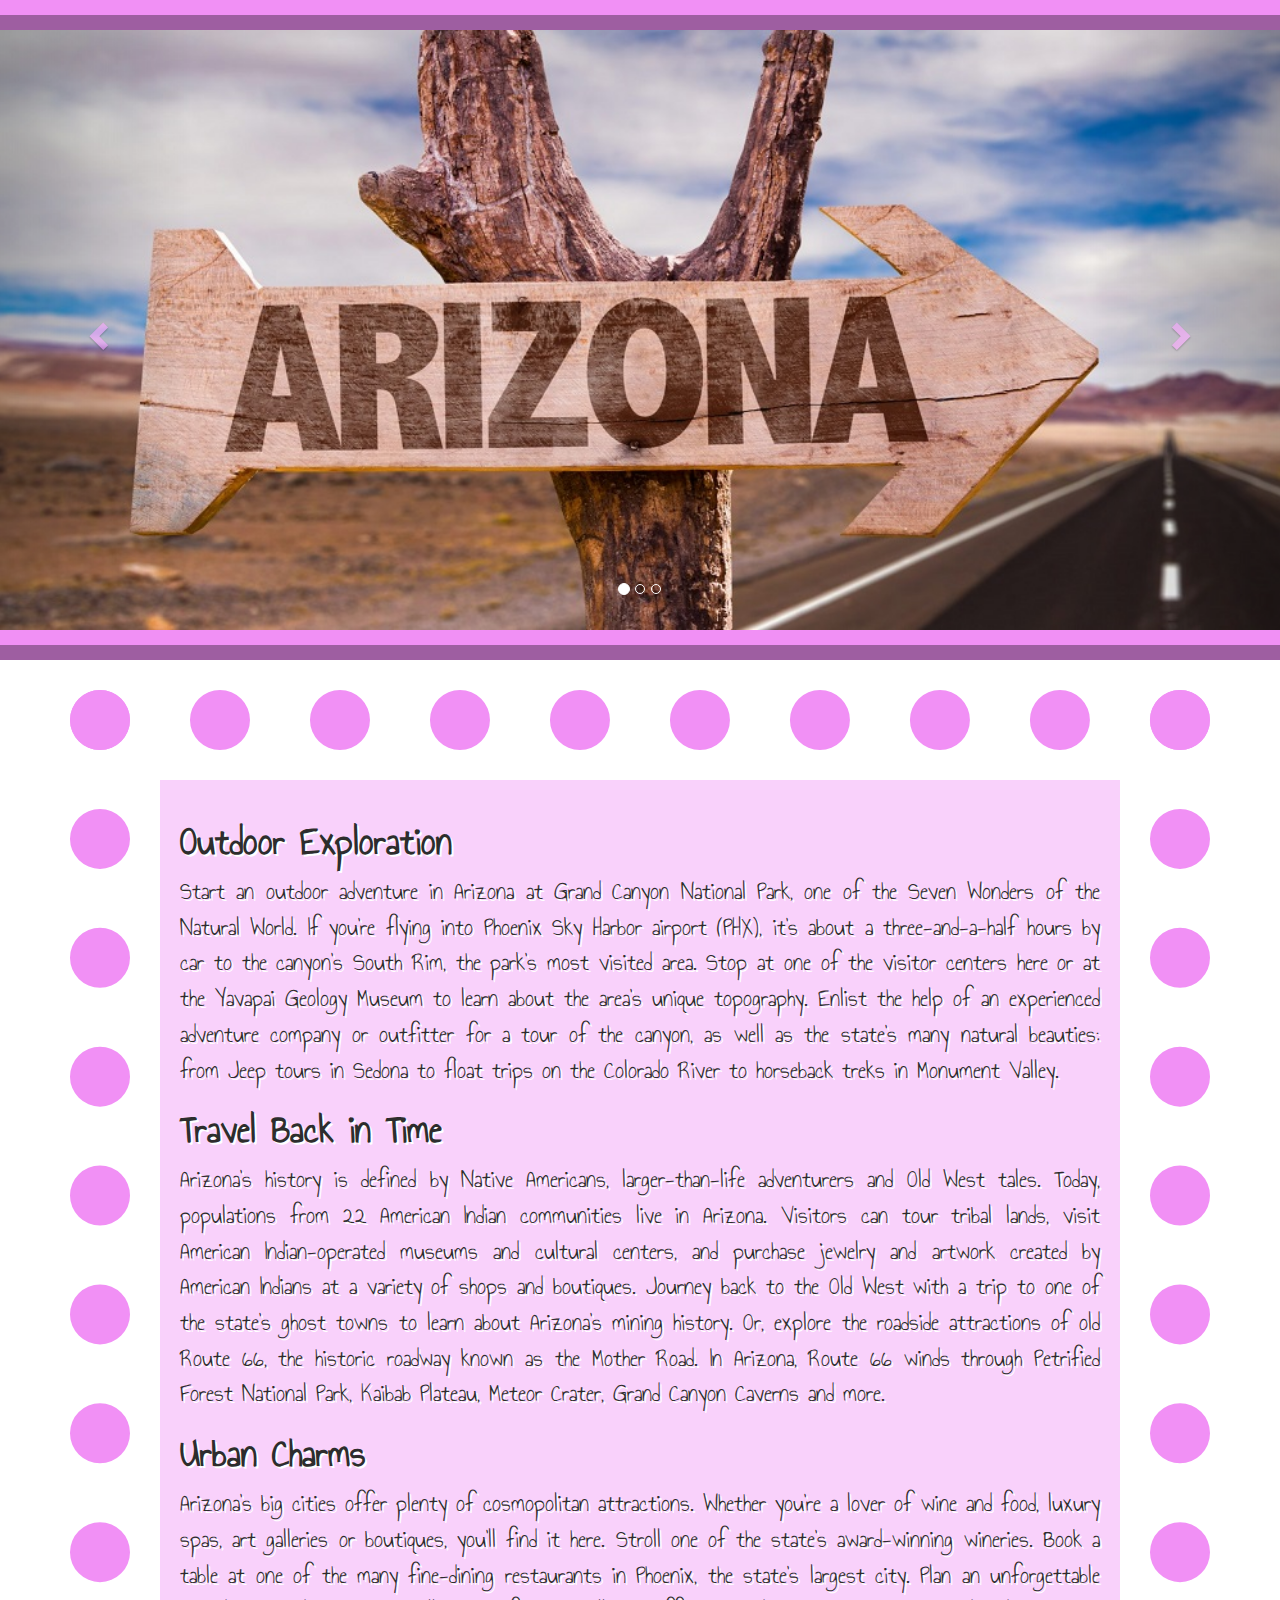
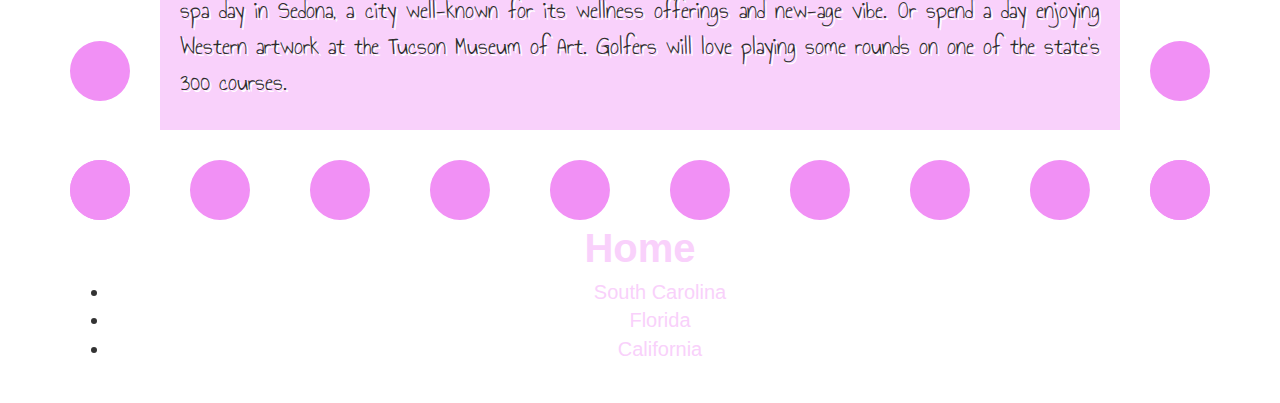
<file: Arizona.html>
<!DOCTYPE html>

<html lang="en">
    <head>

        <link rel="stylesheet" href="https://cdn.jsdelivr.net/npm/bootstrap@4.5.3/dist/css/bootstrap.min.css" integrity="sha384-TX8t27EcRE3e/ihU7zmQxVncDAy5uIKz4rEkgIXeMed4M0jlfIDPvg6uqKI2xXr2" crossorigin="anonymous">
        <script src="https://code.jquery.com/jquery-3.5.1.slim.min.js" integrity="sha384-DfXdz2htPH0lsSSs5nCTpuj/zy4C+OGpamoFVy38MVBnE+IbbVYUew+OrCXaRkfj" crossorigin="anonymous"></script>
        <script src="https://cdn.jsdelivr.net/npm/bootstrap@4.5.3/dist/js/bootstrap.bundle.min.js" integrity="sha384-ho+j7jyWK8fNQe+A12Hb8AhRq26LrZ/JpcUGGOn+Y7RsweNrtN/tE3MoK7ZeZDyx" crossorigin="anonymous"></script>
        <link href='https://fonts.googleapis.com/css?family=Annie Use Your Telescope' rel='stylesheet'>
        <title>Arizona</title>
        
<!--------------Bootstrap----------------->
    <meta charset="utf-8">
    <meta name="viewport" content="width=device-width, initial-scale=1">
    <link href="https://cdn.jsdelivr.net/npm/bootstrap@5.0.0-beta2/dist/css/bootstrap.min.css" rel="stylesheet" integrity="sha384-BmbxuPwQa2lc/FVzBcNJ7UAyJxM6wuqIj61tLrc4wSX0szH/Ev+nYRRuWlolflfl" crossorigin="anonymous"
    <link rel="stylesheet" type="text/css" href="css/bootstrap.css">
    <link href='https://fonts.googleapis.com/css?family=Pacifico' rel='stylesheet' type='text/css'>
    <link rel="stylesheet" href="https://maxcdn.bootstrapcdn.com/bootstrap/3.4.1/css/bootstrap.min.css">
    <script src="https://ajax.googleapis.com/ajax/libs/jquery/3.5.1/jquery.min.js"></script>
    <script src="https://maxcdn.bootstrapcdn.com/bootstrap/3.4.1/js/bootstrap.min.js"></script>
    <link rel="stylesheet" href="mystyle.css"> 
</head>
<!---Carousel------------------------------>
<body>
  <div class="top">
  <div id="myCarousel" class="carousel slide" data-ride="carousel">
    <!-- Indicators -->
    <ol class="carousel-indicators">
      <li data-target="#myCarousel" data-slide-to="0" class="active"></li>
      <li data-target="#myCarousel" data-slide-to="1"></li>
      <li data-target="#myCarousel" data-slide-to="2"></li>
    </ol>

    <!-- Wrapper for slides -->
    <div class="carousel-inner">
      <div class="item active">
        <div class="slide" style="background-image: url('Arizona1.jpg')"></div>
      </div>

      <div class="item">
        <div class="slide" style="background-image: url('Arizona2.jpg')"></div>
      </div>
    
      <div class="item">
        <div class="slide" style="background-image: url('Arizona3.jpg')"></div>
      </div>

    <!-- Left and right controls -->
    <a class="left carousel-control" href="#myCarousel" data-slide="prev">
      <span class="glyphicon glyphicon-chevron-left" style="color:#F190F5"></span>
      <span class="sr-only">Previous</span>
    </a>
    <a class="right carousel-control" href="#myCarousel" data-slide="next">
      <span class="glyphicon glyphicon-chevron-right" style="color:#F190F5"></span>
      <span class="sr-only">Next</span>
    </a>
  </div>
</div>
</div>
<div class="container" style="padding-top:30px; padding-bottom:30px">
  
  <div class="main">
    <div class="main_text">
<h1>Outdoor Exploration</h1>
<p>Start an outdoor adventure in Arizona at Grand Canyon National Park, one of the Seven Wonders of the Natural World. If you’re flying into Phoenix Sky Harbor airport (PHX), it’s about a three-and-a-half hours by car to the canyon’s South Rim, the park’s most visited area. Stop at one of the visitor centers here or at the Yavapai Geology Museum to learn about the area’s unique topography. Enlist the help of an experienced adventure company or outfitter for a tour of the canyon, as well as the state’s many natural beauties: from Jeep tours in Sedona to float trips on the Colorado River to horseback treks in Monument Valley.
</p>
<h1>Travel Back in Time</h1>
<p>Arizona’s history is defined by Native Americans, larger-than-life adventurers and Old West tales. Today, populations from 22 American Indian communities live in Arizona. Visitors can tour tribal lands, visit American Indian-operated museums and cultural centers, and purchase jewelry and artwork created by American Indians at a variety of shops and boutiques. Journey back to the Old West with a trip to one of the state’s ghost towns to learn about Arizona’s mining history. Or, explore the roadside attractions of old Route 66, the historic roadway known as the Mother Road. In Arizona, Route 66 winds through Petrified Forest National Park, Kaibab Plateau, Meteor Crater, Grand Canyon Caverns and more.
</p>
<h1>Urban Charms</h1>
<p>Arizona’s big cities offer plenty of cosmopolitan attractions. Whether you’re a lover of wine and food, luxury spas, art galleries or boutiques, you’ll find it here. Stroll one of the state’s award-winning wineries. Book a table at one of the many fine-dining restaurants in Phoenix, the state’s largest city. Plan an unforgettable spa day in Sedona, a city well-known for its wellness offerings and new-age vibe. Or spend a day enjoying Western artwork at the Tucson Museum of Art. Golfers will love playing some rounds on one of the state’s 300 courses.
</p>
    </div>   
  </div>
  <div class="footer_home">
			<a href="https://ide-bb6c96f85c6f49128bc6875d959c8b27-8080.cs50.ws/index.html" class="button">Home</a>


		</div>
<ul class="footer">
  
      <li class="d-inline-block ms-5"><a href="https://ide-bb6c96f85c6f49128bc6875d959c8b27-8080.cs50.ws/South%20Carolina.html">South Carolina</a></li>
      <li class="d-inline-block ms-5"><a href="https://ide-bb6c96f85c6f49128bc6875d959c8b27-8080.cs50.ws/South%20Carolina.html">Florida</a></li>
      <li class="d-inline-block ms-5"><a href="https://ide-bb6c96f85c6f49128bc6875d959c8b27-8080.cs50.ws/California.html">California</a></li>
    </ul>
  
  
  
  
  
  
  
  
  
  
  
  
  
  
  
  
  
</div>
    <script src="https://cdn.jsdelivr.net/npm/@popperjs/core@2.6.0/dist/umd/popper.min.js" integrity="sha384-KsvD1yqQ1/1+IA7gi3P0tyJcT3vR+NdBTt13hSJ2lnve8agRGXTTyNaBYmCR/Nwi" crossorigin="anonymous"></script>
    <script src="https://cdn.jsdelivr.net/npm/bootstrap@5.0.0-beta2/dist/js/bootstrap.min.js" integrity="sha384-nsg8ua9HAw1y0W1btsyWgBklPnCUAFLuTMS2G72MMONqmOymq585AcH49TLBQObG" crossorigin="anonymous"></script>
    <script src="js/bootstrap.min.js"></script>
</body>
</html>
</file>
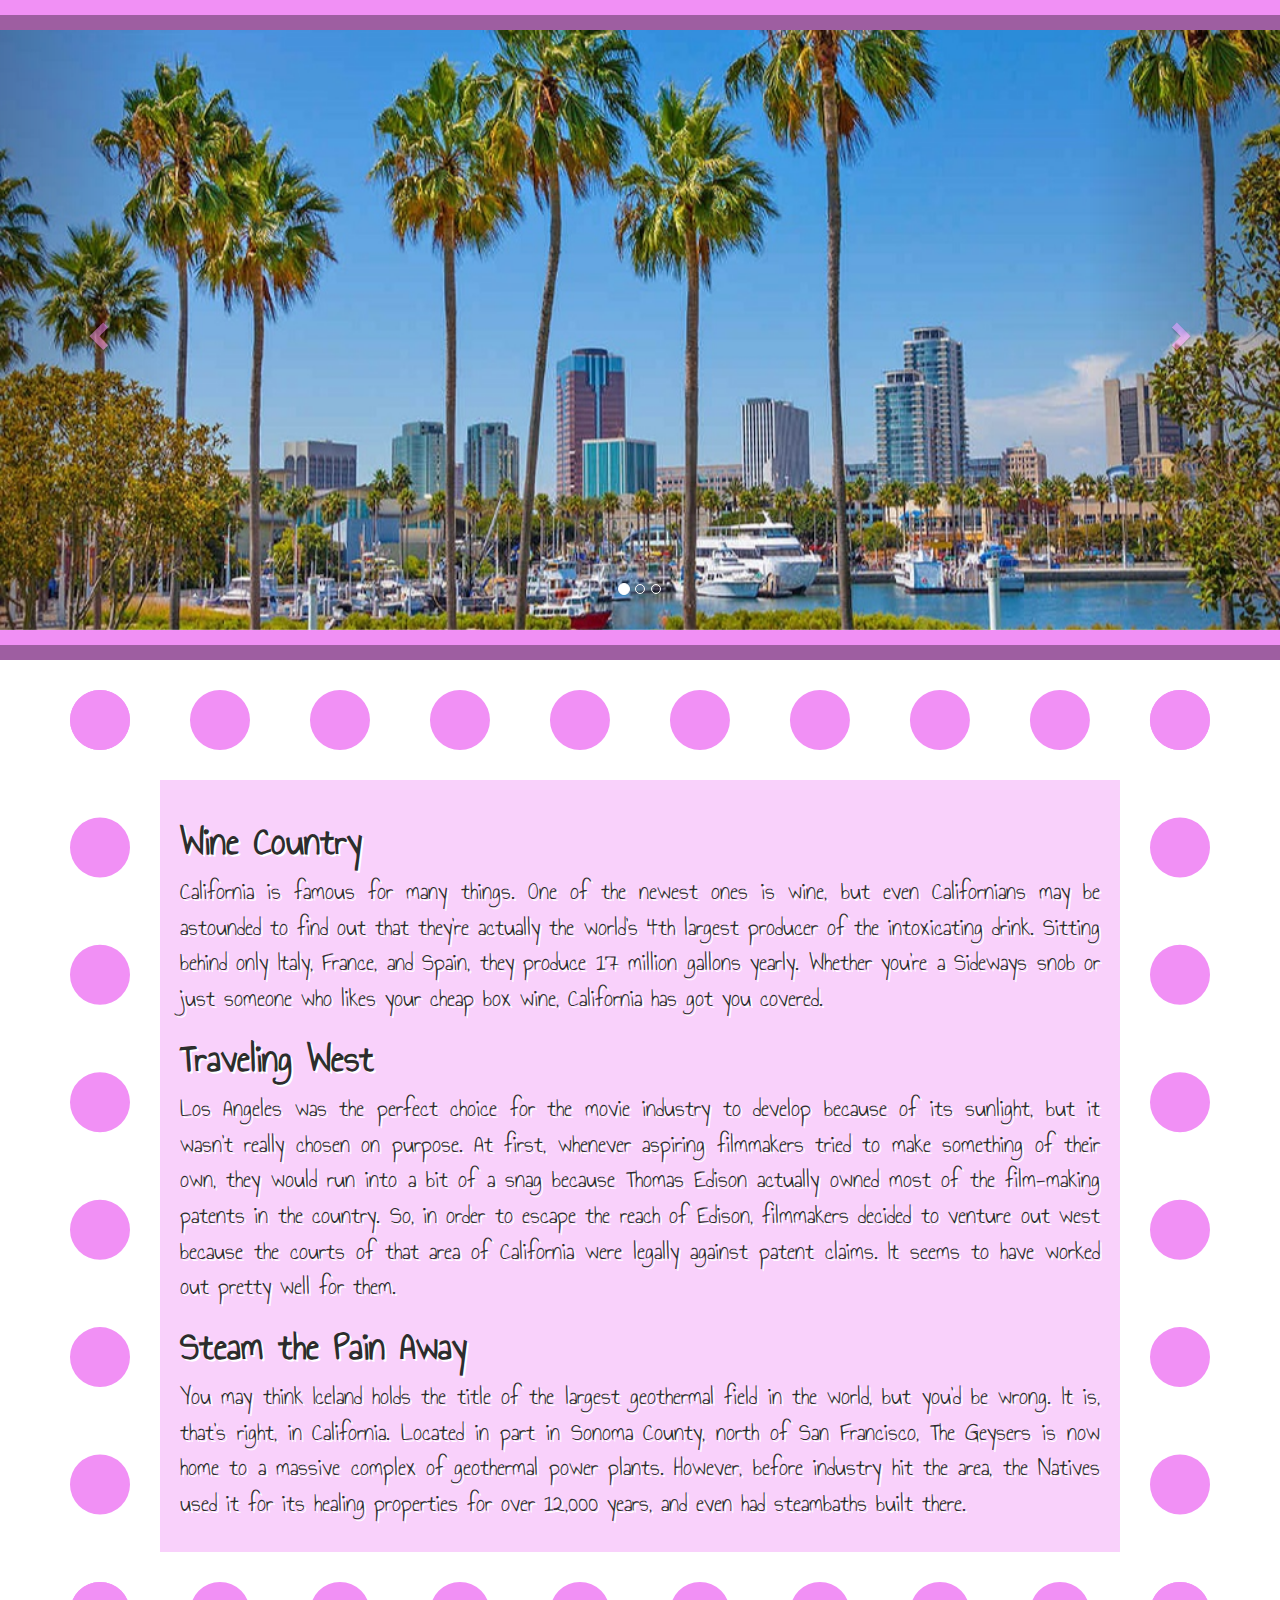
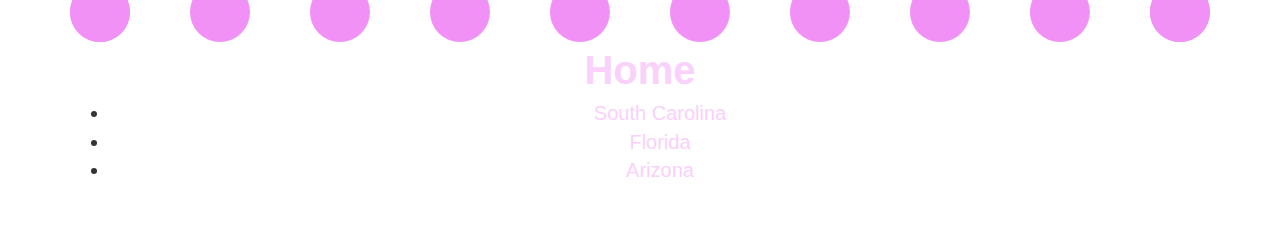
<file: California.html>
<!DOCTYPE html>

<html lang="en">
    <head>

        <link rel="stylesheet" href="https://cdn.jsdelivr.net/npm/bootstrap@4.5.3/dist/css/bootstrap.min.css" integrity="sha384-TX8t27EcRE3e/ihU7zmQxVncDAy5uIKz4rEkgIXeMed4M0jlfIDPvg6uqKI2xXr2" crossorigin="anonymous">
        <script src="https://code.jquery.com/jquery-3.5.1.slim.min.js" integrity="sha384-DfXdz2htPH0lsSSs5nCTpuj/zy4C+OGpamoFVy38MVBnE+IbbVYUew+OrCXaRkfj" crossorigin="anonymous"></script>
        <script src="https://cdn.jsdelivr.net/npm/bootstrap@4.5.3/dist/js/bootstrap.bundle.min.js" integrity="sha384-ho+j7jyWK8fNQe+A12Hb8AhRq26LrZ/JpcUGGOn+Y7RsweNrtN/tE3MoK7ZeZDyx" crossorigin="anonymous"></script>
        <link href='https://fonts.googleapis.com/css?family=Annie Use Your Telescope' rel='stylesheet'>
        <title>California</title>
        
<!--------------Bootstrap----------------->
    <meta charset="utf-8">
    <meta name="viewport" content="width=device-width, initial-scale=1">
    <link href="https://cdn.jsdelivr.net/npm/bootstrap@5.0.0-beta2/dist/css/bootstrap.min.css" rel="stylesheet" integrity="sha384-BmbxuPwQa2lc/FVzBcNJ7UAyJxM6wuqIj61tLrc4wSX0szH/Ev+nYRRuWlolflfl" crossorigin="anonymous"
    <link rel="stylesheet" type="text/css" href="css/bootstrap.css">
    <link href='https://fonts.googleapis.com/css?family=Pacifico' rel='stylesheet' type='text/css'>
    <link rel="stylesheet" href="https://maxcdn.bootstrapcdn.com/bootstrap/3.4.1/css/bootstrap.min.css">
    <script src="https://ajax.googleapis.com/ajax/libs/jquery/3.5.1/jquery.min.js"></script>
    <script src="https://maxcdn.bootstrapcdn.com/bootstrap/3.4.1/js/bootstrap.min.js"></script>
    <link rel="stylesheet" href="mystyle.css"> 
</head>
<!---Carousel------------------------------>
<body>
  <div class="top">
  <div id="myCarousel" class="carousel slide" data-ride="carousel">
    <!-- Indicators -->
    <ol class="carousel-indicators">
      <li data-target="#myCarousel" data-slide-to="0" class="active"></li>
      <li data-target="#myCarousel" data-slide-to="1"></li>
      <li data-target="#myCarousel" data-slide-to="2"></li>
    </ol>

    <!-- Wrapper for slides -->
    <div class="carousel-inner">
      <div class="item active">
        <div class="slide" style="background-image: url('California1.jpg')"></div>
      </div>

      <div class="item">
        <div class="slide" style="background-image: url('California2.jpg')"></div>
      </div>
    
      <div class="item">
        <div class="slide" style="background-image: url('California3.jpg')"></div>
      </div>

    <!-- Left and right controls -->
    <a class="left carousel-control" href="#myCarousel" data-slide="prev">
      <span class="glyphicon glyphicon-chevron-left" style="color:#F190F5"></span>
      <span class="sr-only">Previous</span>
    </a>
    <a class="right carousel-control" href="#myCarousel" data-slide="next">
      <span class="glyphicon glyphicon-chevron-right" style="color:#F190F5"></span>
      <span class="sr-only">Next</span>
    </a>
  </div>
</div>
</div>
<div class="container" style="padding-top:30px; padding-bottom:30px">
  
  <div class="main">
    <div class="main_text">
<h1>Wine Country</h1>
<p>California is famous for many things. One of the newest ones is wine, but even Californians may be astounded to find out that they’re actually the world’s 4th largest producer of the intoxicating drink. Sitting behind only Italy, France, and Spain, they produce 17 million gallons yearly. Whether you’re a Sideways snob or just someone who likes your cheap box wine, California has got you covered.
  </p>
<h1>Traveling West</h1>
<p>Los Angeles was the perfect choice for the movie industry to develop because of its sunlight, but it wasn’t really chosen on purpose. At first, whenever aspiring filmmakers tried to make something of their own, they would run into a bit of a snag because Thomas Edison actually owned most of the film-making patents in the country. So, in order to escape the reach of Edison, filmmakers decided to venture out west because the courts of that area of California were legally against patent claims. It seems to have worked out pretty well for them.
  </p>
<h1>Steam the Pain Away</h1>
<p>You may think Iceland holds the title of the largest geothermal field in the world, but you’d be wrong. It is, that’s right, in California. Located in part in Sonoma County, north of San Francisco, The Geysers is now home to a massive complex of geothermal power plants. However, before industry hit the area, the Natives used it for its healing properties for over 12,000 years, and even had steambaths built there.
  </p>   
    </div>   
  </div>
  <div class="footer_home">
			<a href="https://ide-bb6c96f85c6f49128bc6875d959c8b27-8080.cs50.ws/index.html" class="button">Home</a>


		</div>
<ul class="footer">
  
      <li class="d-inline-block ms-5"><a href="https://ide-bb6c96f85c6f49128bc6875d959c8b27-8080.cs50.ws/South%20Carolina.html">South Carolina</a></li>
      <li class="d-inline-block ms-5"><a href="https://ide-bb6c96f85c6f49128bc6875d959c8b27-8080.cs50.ws/South%20Carolina.html">Florida</a></li>
      <li class="d-inline-block ms-5"><a href="https://ide-bb6c96f85c6f49128bc6875d959c8b27-8080.cs50.ws/California.html">Arizona</a></li>
    </ul>
  
  
  
  
  
  
  
  
  
  
  
  
  
  
  
  
  
</div>
    <script src="https://cdn.jsdelivr.net/npm/@popperjs/core@2.6.0/dist/umd/popper.min.js" integrity="sha384-KsvD1yqQ1/1+IA7gi3P0tyJcT3vR+NdBTt13hSJ2lnve8agRGXTTyNaBYmCR/Nwi" crossorigin="anonymous"></script>
    <script src="https://cdn.jsdelivr.net/npm/bootstrap@5.0.0-beta2/dist/js/bootstrap.min.js" integrity="sha384-nsg8ua9HAw1y0W1btsyWgBklPnCUAFLuTMS2G72MMONqmOymq585AcH49TLBQObG" crossorigin="anonymous"></script>
    <script src="js/bootstrap.min.js"></script>
</body>
</html>
</file>
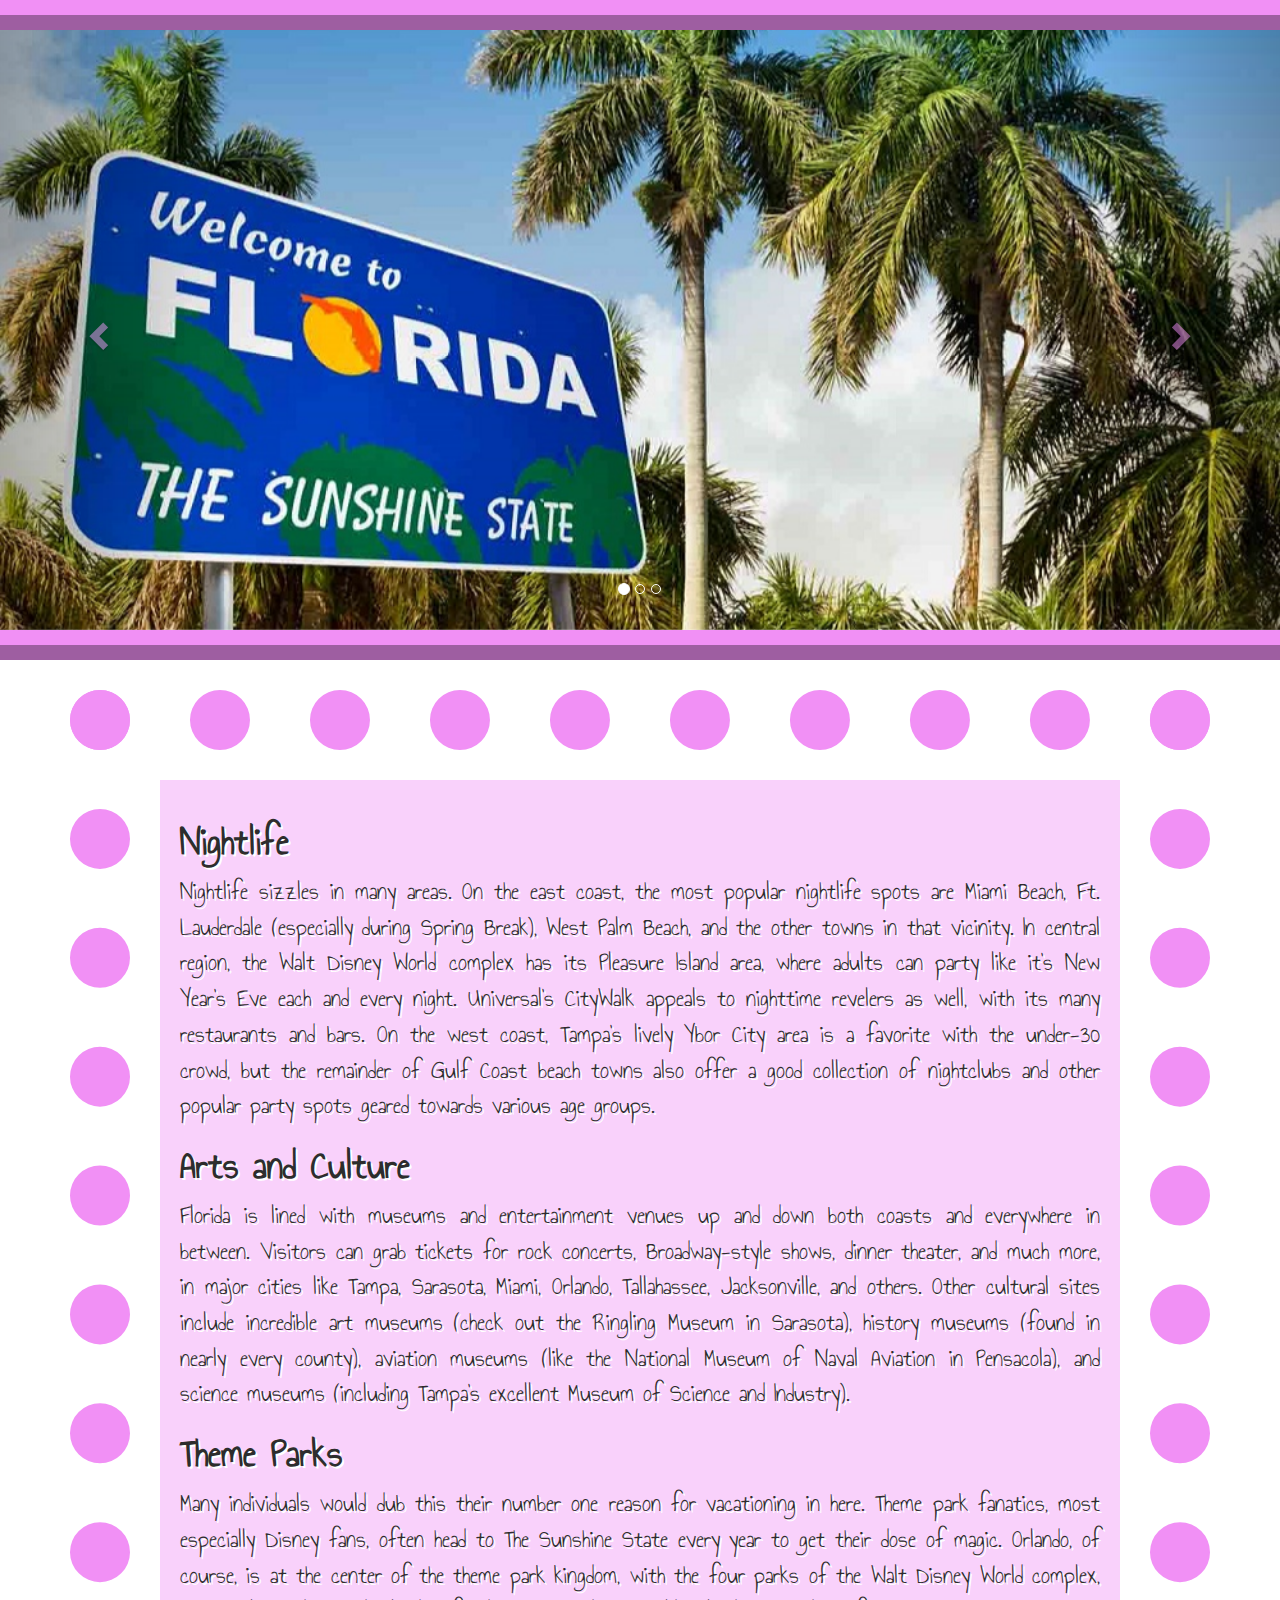
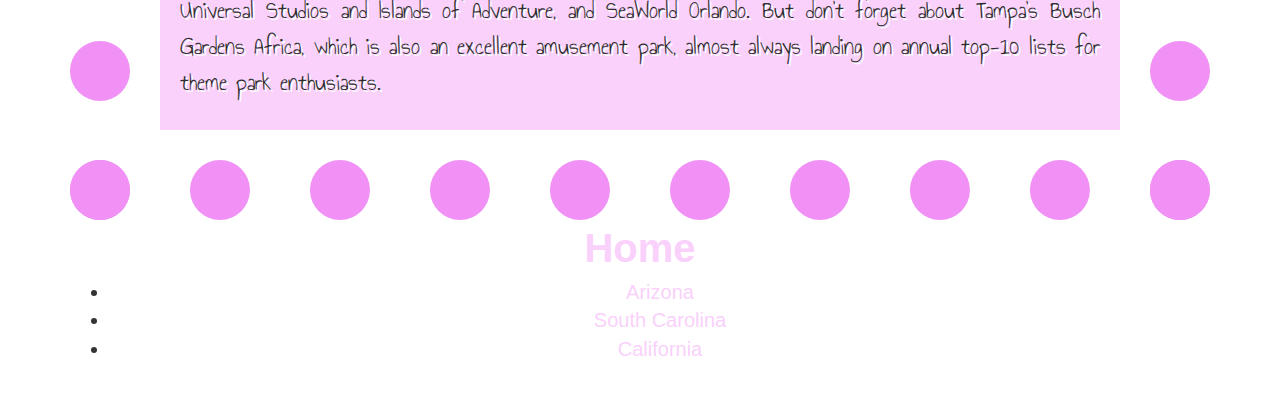
<file: Florida.html>
<!DOCTYPE html>

<html lang="en">
    <head>

        <link rel="stylesheet" href="https://cdn.jsdelivr.net/npm/bootstrap@4.5.3/dist/css/bootstrap.min.css" integrity="sha384-TX8t27EcRE3e/ihU7zmQxVncDAy5uIKz4rEkgIXeMed4M0jlfIDPvg6uqKI2xXr2" crossorigin="anonymous">
        <script src="https://code.jquery.com/jquery-3.5.1.slim.min.js" integrity="sha384-DfXdz2htPH0lsSSs5nCTpuj/zy4C+OGpamoFVy38MVBnE+IbbVYUew+OrCXaRkfj" crossorigin="anonymous"></script>
        <script src="https://cdn.jsdelivr.net/npm/bootstrap@4.5.3/dist/js/bootstrap.bundle.min.js" integrity="sha384-ho+j7jyWK8fNQe+A12Hb8AhRq26LrZ/JpcUGGOn+Y7RsweNrtN/tE3MoK7ZeZDyx" crossorigin="anonymous"></script>
        <link href='https://fonts.googleapis.com/css?family=Annie Use Your Telescope' rel='stylesheet'>
        <title>Florida</title>
        
<!--------------Bootstrap----------------->
    <meta charset="utf-8">
    <meta name="viewport" content="width=device-width, initial-scale=1">
    <link href="https://cdn.jsdelivr.net/npm/bootstrap@5.0.0-beta2/dist/css/bootstrap.min.css" rel="stylesheet" integrity="sha384-BmbxuPwQa2lc/FVzBcNJ7UAyJxM6wuqIj61tLrc4wSX0szH/Ev+nYRRuWlolflfl" crossorigin="anonymous"
    <link rel="stylesheet" type="text/css" href="css/bootstrap.css">
    <link href='https://fonts.googleapis.com/css?family=Pacifico' rel='stylesheet' type='text/css'>
    <link rel="stylesheet" href="https://maxcdn.bootstrapcdn.com/bootstrap/3.4.1/css/bootstrap.min.css">
    <script src="https://ajax.googleapis.com/ajax/libs/jquery/3.5.1/jquery.min.js"></script>
    <script src="https://maxcdn.bootstrapcdn.com/bootstrap/3.4.1/js/bootstrap.min.js"></script>
    <link rel="stylesheet" href="mystyle.css"> 
</head>
<!---Carousel------------------------------>
<body>
  <div class="top">
  <div id="myCarousel" class="carousel slide" data-ride="carousel">
    <!-- Indicators -->
    <ol class="carousel-indicators">
      <li data-target="#myCarousel" data-slide-to="0" class="active"></li>
      <li data-target="#myCarousel" data-slide-to="1"></li>
      <li data-target="#myCarousel" data-slide-to="2"></li>
    </ol>

    <!-- Wrapper for slides -->
    <div class="carousel-inner">
      <div class="item active">
        <div class="slide" style="background-image: url('Florida1.jpg')"></div>
      </div>

      <div class="item">
        <div class="slide" style="background-image: url('Florida2.jpg')"></div>
      </div>
    
      <div class="item">
        <div class="slide" style="background-image: url('Florida3.jpg')"></div>
      </div>

    <!-- Left and right controls -->
    <a class="left carousel-control" href="#myCarousel" data-slide="prev">
      <span class="glyphicon glyphicon-chevron-left" style="color:#F190F5"></span>
      <span class="sr-only">Previous</span>
    </a>
    <a class="right carousel-control" href="#myCarousel" data-slide="next">
      <span class="glyphicon glyphicon-chevron-right" style="color:#F190F5"></span>
      <span class="sr-only">Next</span>
    </a>
  </div>
</div>
</div>
<div class="container" style="padding-top:30px; padding-bottom:30px">
  
  <div class="main">
    <div class="main_text">
<h1>Nightlife</h1>
 <p>Nightlife sizzles in many areas. On the east coast, the most popular nightlife spots are Miami Beach, Ft. Lauderdale (especially during Spring Break), West Palm Beach, and the other towns in that vicinity. In central region, the Walt Disney World complex has its Pleasure Island area, where adults can party like it's New Year's Eve each and every night. Universal's CityWalk appeals to nighttime revelers as well, with its many restaurants and bars. On the west coast, Tampa's lively Ybor City area is a favorite with the under-30 crowd, but the remainder of Gulf Coast beach towns also offer a good collection of nightclubs and other popular party spots geared towards various age groups.  </p>
  </p>
<h1>Arts and Culture</h1>
<p>Florida is lined with museums and entertainment venues up and down both coasts and everywhere in between. Visitors can grab tickets for rock concerts, Broadway-style shows, dinner theater, and much more, in major cities like Tampa, Sarasota, Miami, Orlando, Tallahassee, Jacksonville, and others. Other cultural sites include incredible art museums (check out the Ringling Museum in Sarasota), history museums (found in nearly every county), aviation museums (like the National Museum of Naval Aviation in Pensacola), and science museums (including Tampa's excellent Museum of Science and Industry).
  </p>
<h1>Theme Parks</h1>
<p>Many individuals would dub this their number one reason for vacationing in here. Theme park fanatics, most especially Disney fans, often head to The Sunshine State every year to get their dose of magic. Orlando, of course, is at the center of the theme park kingdom, with the four parks of the Walt Disney World complex, Universal Studios and Islands of Adventure, and SeaWorld Orlando. But don't forget about Tampa's Busch Gardens Africa, which is also an excellent amusement park, almost always landing on annual top-10 lists for theme park enthusiasts.
  </p>
    </div>   
  </div>
  <div class="footer_home">
			<a href="https://ide-bb6c96f85c6f49128bc6875d959c8b27-8080.cs50.ws/index.html" class="button">Home</a>


		</div>
<ul class="footer">
  
      <li class="d-inline-block ms-5"><a href="https://ide-bb6c96f85c6f49128bc6875d959c8b27-8080.cs50.ws/Arizona.html">Arizona</a></li>
      <li class="d-inline-block ms-5"><a href="https://ide-bb6c96f85c6f49128bc6875d959c8b27-8080.cs50.ws/South%20Carolina.html">South Carolina</a></li>
      <li class="d-inline-block ms-5"><a href="https://ide-bb6c96f85c6f49128bc6875d959c8b27-8080.cs50.ws/California.html">California</a></li>
    </ul>
  
  
  
  
  
  
  
  
  
  
  
  
  
  
  
  
  
</div>
    <script src="https://cdn.jsdelivr.net/npm/@popperjs/core@2.6.0/dist/umd/popper.min.js" integrity="sha384-KsvD1yqQ1/1+IA7gi3P0tyJcT3vR+NdBTt13hSJ2lnve8agRGXTTyNaBYmCR/Nwi" crossorigin="anonymous"></script>
    <script src="https://cdn.jsdelivr.net/npm/bootstrap@5.0.0-beta2/dist/js/bootstrap.min.js" integrity="sha384-nsg8ua9HAw1y0W1btsyWgBklPnCUAFLuTMS2G72MMONqmOymq585AcH49TLBQObG" crossorigin="anonymous"></script>
    <script src="js/bootstrap.min.js"></script>
</body>
</html>
</file>
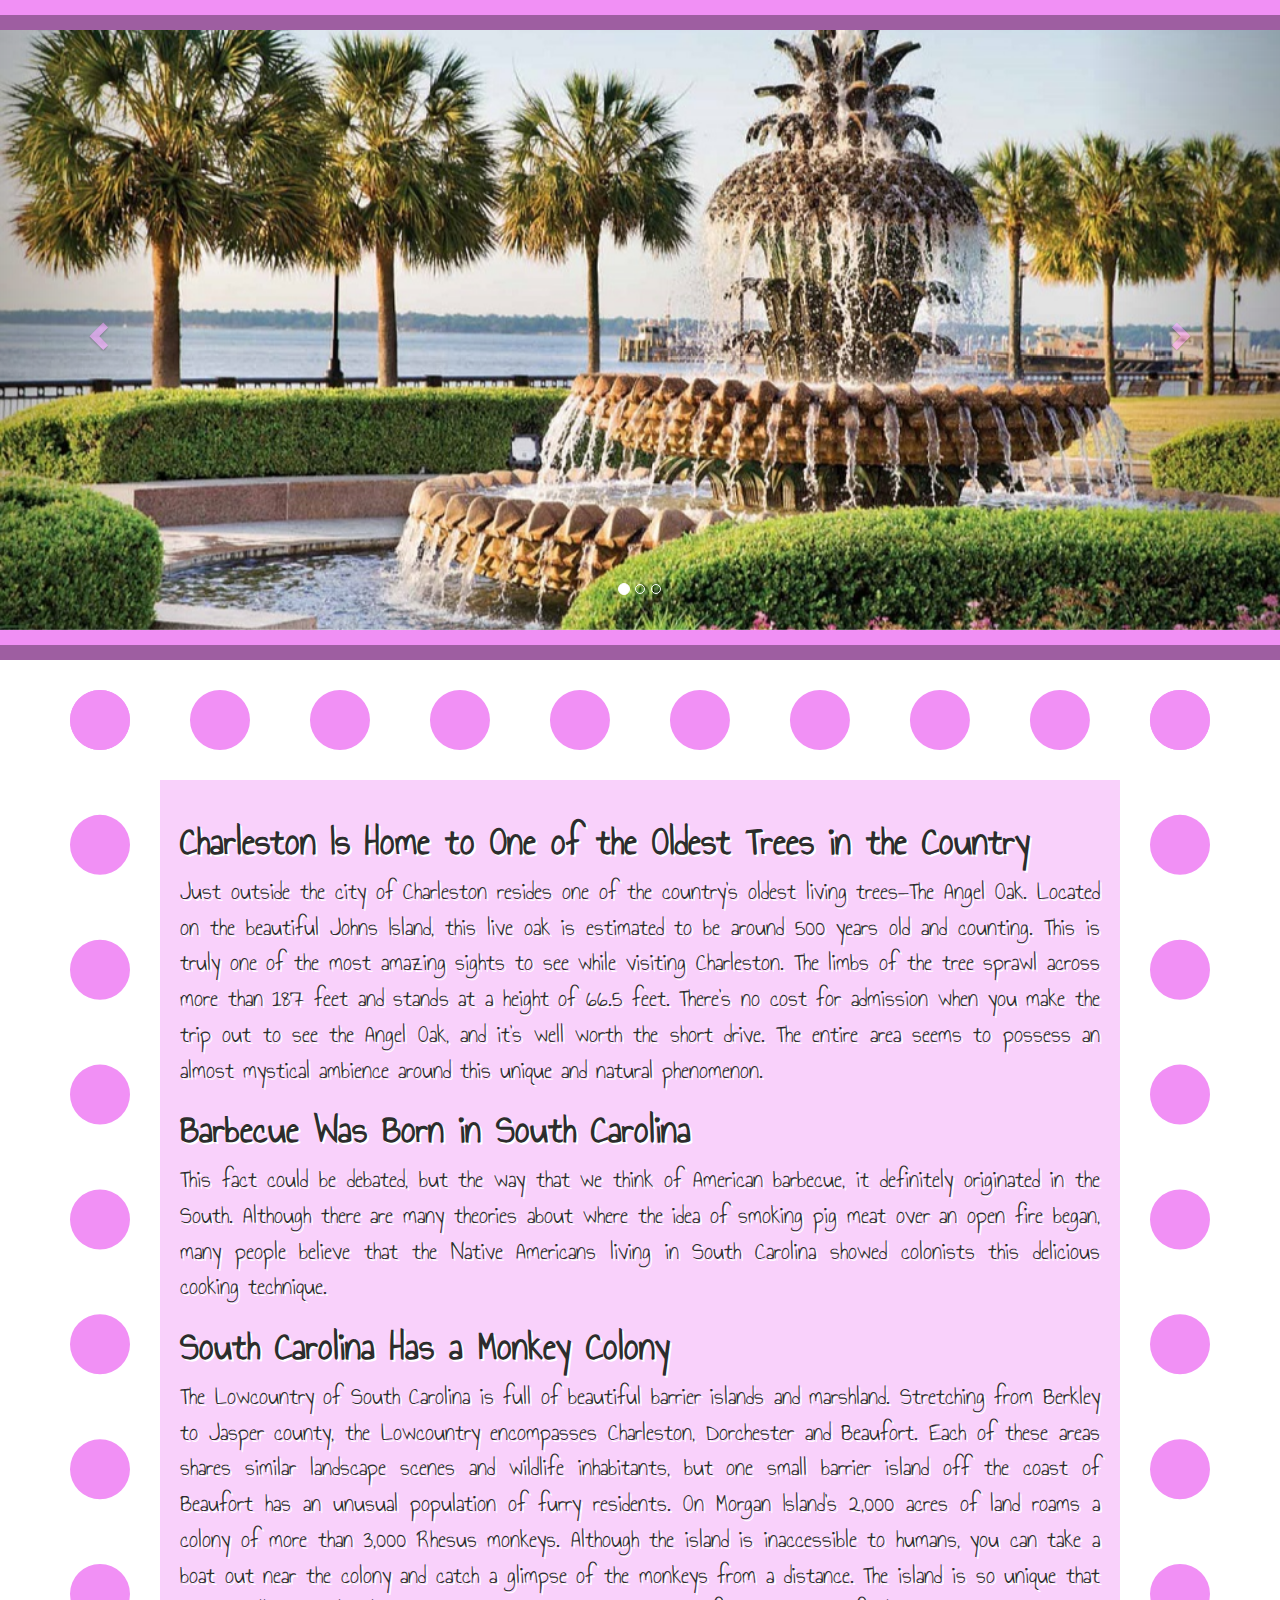
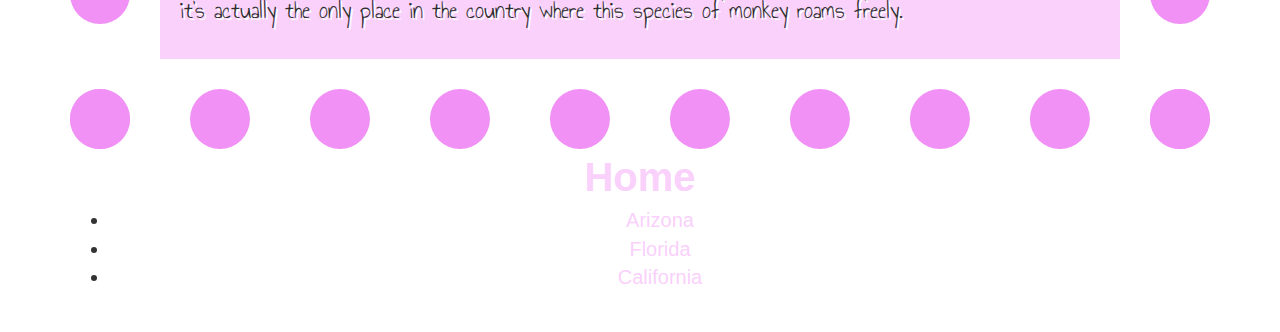
<file: South Carolina.html>
<!DOCTYPE html>

<html lang="en">
    <head>

        <link rel="stylesheet" href="https://cdn.jsdelivr.net/npm/bootstrap@4.5.3/dist/css/bootstrap.min.css" integrity="sha384-TX8t27EcRE3e/ihU7zmQxVncDAy5uIKz4rEkgIXeMed4M0jlfIDPvg6uqKI2xXr2" crossorigin="anonymous">
        <script src="https://code.jquery.com/jquery-3.5.1.slim.min.js" integrity="sha384-DfXdz2htPH0lsSSs5nCTpuj/zy4C+OGpamoFVy38MVBnE+IbbVYUew+OrCXaRkfj" crossorigin="anonymous"></script>
        <script src="https://cdn.jsdelivr.net/npm/bootstrap@4.5.3/dist/js/bootstrap.bundle.min.js" integrity="sha384-ho+j7jyWK8fNQe+A12Hb8AhRq26LrZ/JpcUGGOn+Y7RsweNrtN/tE3MoK7ZeZDyx" crossorigin="anonymous"></script>
        <link href='https://fonts.googleapis.com/css?family=Annie Use Your Telescope' rel='stylesheet'>
        <title>South Carolina</title>
        
<!--------------Bootstrap----------------->
    <meta charset="utf-8">
    <meta name="viewport" content="width=device-width, initial-scale=1">
    <link href="https://cdn.jsdelivr.net/npm/bootstrap@5.0.0-beta2/dist/css/bootstrap.min.css" rel="stylesheet" integrity="sha384-BmbxuPwQa2lc/FVzBcNJ7UAyJxM6wuqIj61tLrc4wSX0szH/Ev+nYRRuWlolflfl" crossorigin="anonymous"
    <link rel="stylesheet" type="text/css" href="css/bootstrap.css">
    <link href='https://fonts.googleapis.com/css?family=Pacifico' rel='stylesheet' type='text/css'>
    <link rel="stylesheet" href="https://maxcdn.bootstrapcdn.com/bootstrap/3.4.1/css/bootstrap.min.css">
    <script src="https://ajax.googleapis.com/ajax/libs/jquery/3.5.1/jquery.min.js"></script>
    <script src="https://maxcdn.bootstrapcdn.com/bootstrap/3.4.1/js/bootstrap.min.js"></script>
    <link rel="stylesheet" href="mystyle.css"> 
</head>
<!---Carousel------------------------------>
<body>
  <div class="top">
  <div id="myCarousel" class="carousel slide" data-ride="carousel">
    <!-- Indicators -->
    <ol class="carousel-indicators">
      <li data-target="#myCarousel" data-slide-to="0" class="active"></li>
      <li data-target="#myCarousel" data-slide-to="1"></li>
      <li data-target="#myCarousel" data-slide-to="2"></li>
    </ol>

    <!-- Wrapper for slides -->
    <div class="carousel-inner">
      <div class="item active">
        <div class="slide" style="background-image: url('South Carolina1.jpg')"></div>
      </div>

      <div class="item">
        <div class="slide" style="background-image: url('South Carolina2.jpg')"></div>
      </div>
    
      <div class="item">
        <div class="slide" style="background-image: url('South Carolina3.jpg')"></div>
      </div>

    <!-- Left and right controls -->
    <a class="left carousel-control" href="#myCarousel" data-slide="prev">
      <span class="glyphicon glyphicon-chevron-left" style="color:#F190F5"></span>
      <span class="sr-only">Previous</span>
    </a>
    <a class="right carousel-control" href="#myCarousel" data-slide="next">
      <span class="glyphicon glyphicon-chevron-right" style="color:#F190F5"></span>
      <span class="sr-only">Next</span>
    </a>
  </div>
</div>
</div>
<div class="container" style="padding-top:30px; padding-bottom:30px">
  
  <div class="main">
    <div class="main_text">
<h1>Charleston Is Home to One of the Oldest Trees in the Country</h1>
<p>Just outside the city of Charleston resides one of the country’s oldest living trees—The Angel Oak. Located on the beautiful Johns Island, this live oak is estimated to be around 500 years old and counting. This is truly one of the most amazing sights to see while visiting Charleston. The limbs of the tree sprawl across more than 187 feet and stands at a height of 66.5 feet. There’s no cost for admission when you make the trip out to see the Angel Oak, and it’s well worth the short drive. The entire area seems to possess an almost mystical ambience around this unique and natural phenomenon.
  </p>
<h1>Barbecue Was Born in South Carolina</h1>
<p>This fact could be debated, but the way that we think of American barbecue, it definitely originated in the South. Although there are many theories about where the idea of smoking pig meat over an open fire began, many people believe that the Native Americans living in South Carolina showed colonists this delicious cooking technique.
  </p>
<h1>South Carolina Has a Monkey Colony</h1>
<p>The Lowcountry of South Carolina is full of beautiful barrier islands and marshland. Stretching from Berkley to Jasper county, the Lowcountry encompasses Charleston, Dorchester and Beaufort. Each of these areas shares similar landscape scenes and wildlife inhabitants, but one small barrier island off the coast of Beaufort has an unusual population of furry residents. On Morgan Island’s 2,000 acres of land roams a colony of more than 3,000 Rhesus monkeys. Although the island is inaccessible to humans, you can take a boat out near the colony and catch a glimpse of the monkeys from a distance. The island is so unique that it’s actually the only place in the country where this species of monkey roams freely.
  </p>  
    </div>   
  </div>
  <div class="footer_home">
			<a href="https://ide-bb6c96f85c6f49128bc6875d959c8b27-8080.cs50.ws/index.html" class="button">Home</a>


		</div>
<ul class="footer">
  
      <li class="d-inline-block ms-5"><a href="https://ide-bb6c96f85c6f49128bc6875d959c8b27-8080.cs50.ws/Arizona.html">Arizona</a></li>
      <li class="d-inline-block ms-5"><a href="https://ide-bb6c96f85c6f49128bc6875d959c8b27-8080.cs50.ws/South%20Carolina.html">Florida</a></li>
      <li class="d-inline-block ms-5"><a href="https://ide-bb6c96f85c6f49128bc6875d959c8b27-8080.cs50.ws/California.html">California</a></li>
    </ul>
  
  
  
  
  
  
  
  
  
  
  
  
  
  
  
  
  
</div>
    <script src="https://cdn.jsdelivr.net/npm/@popperjs/core@2.6.0/dist/umd/popper.min.js" integrity="sha384-KsvD1yqQ1/1+IA7gi3P0tyJcT3vR+NdBTt13hSJ2lnve8agRGXTTyNaBYmCR/Nwi" crossorigin="anonymous"></script>
    <script src="https://cdn.jsdelivr.net/npm/bootstrap@5.0.0-beta2/dist/js/bootstrap.min.js" integrity="sha384-nsg8ua9HAw1y0W1btsyWgBklPnCUAFLuTMS2G72MMONqmOymq585AcH49TLBQObG" crossorigin="anonymous"></script>
    <script src="js/bootstrap.min.js"></script>
</body>
</html>
</file>
<file: mystyle.css>
.slide{
  height: 600px;
  background-repeat: no-repeat;
  background-position: center;
  background-size: cover;
}
.top{
  border-bottom-style:ridge;
  border-top-style:ridge;
  border-width: 30px;
  border-color: #F190F5;
  background-clip: padding-box;
}

.main_text {
    display:table;
    padding:20px;
    text-shadow: 2px 2px #FFFFFF;
    font-size:25px;
    margin:30px;
    background-color:#F9D1FB;
}
h1 {
 font-size:40px; 
 font-weight: bold;
}    
.main {
  text-align: center; 
  text-align:justify; 
  font-family: Annie Use Your Telescope; 
  color:#2D2D2D; 
  overflow-y: hidden; 
  border-style: dotted;
  border-width: 60px;
  border-color: #F190F5;
  background-clip: padding-box;
  
}    
    
.footer {
  text-align: center;
  font-size: 20px;
}
.footer_home {
  text-align: center;
  font-size: 40px;
  font-weight: bold;
}

a:link {
  color: #F9D1FB;
  background-color: transparent;
  text-decoration: none;
}
a:visited {
  color:#F9D1FB;
  background-color: transparent;
  text-decoration: none;
}
a:hover{
  color: #BC63C1;
  background-color: transparent;
  text-decoration: underline;
} 
a:active {
  color: #E07DE5 ;
  background-color: transparent;
  text-decoration: underline;
}
</file>
